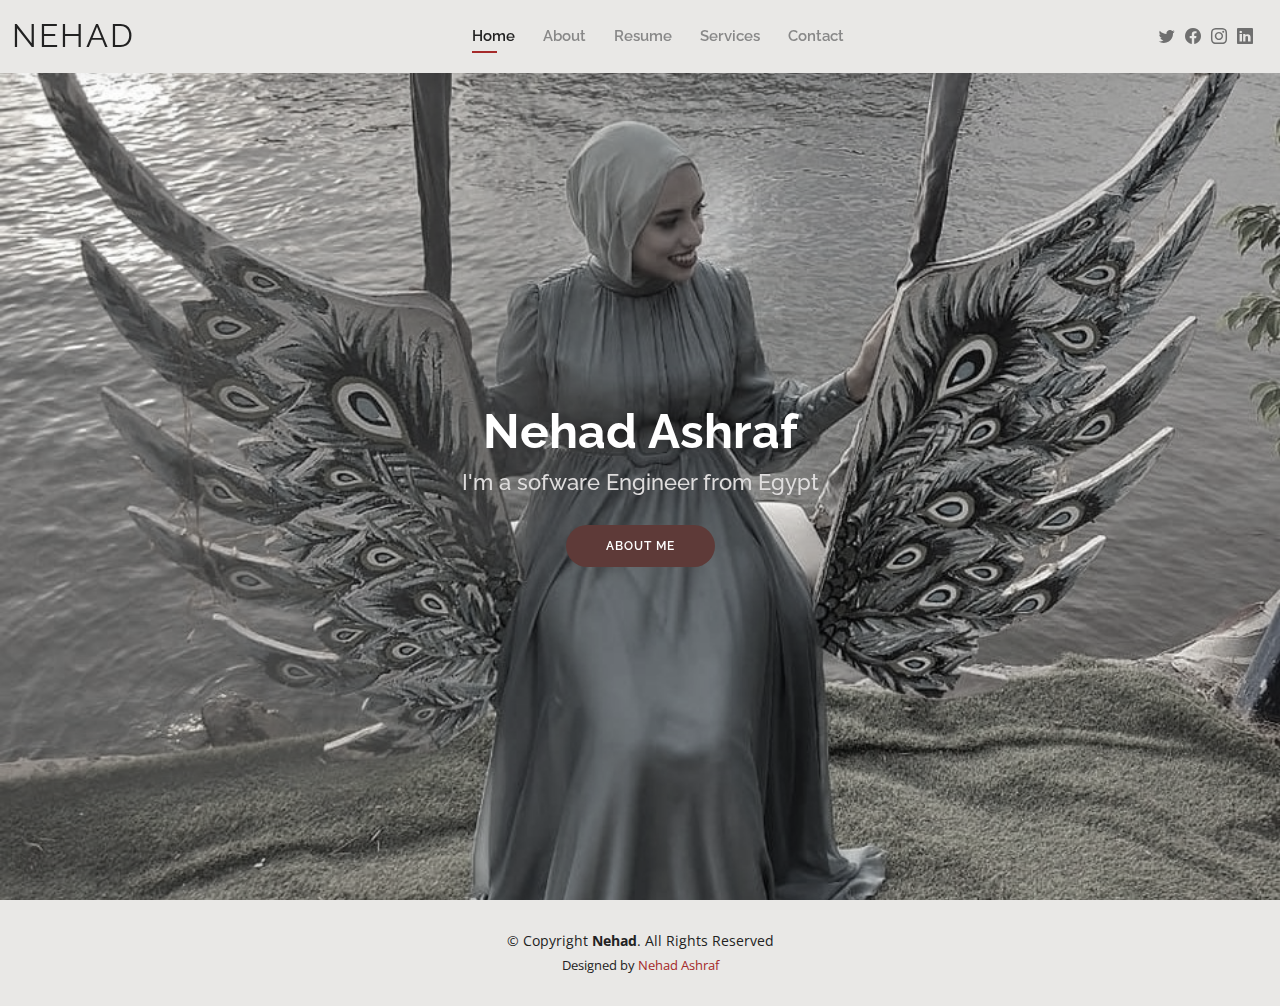
<file: index.html>
<!DOCTYPE html>
<html lang="en">

<head>
  <meta charset="utf-8">
  <meta content="width=device-width, initial-scale=1.0" name="viewport">

  <title>Home - Nehad Ashraf</title>
  <meta content="" name="description">
  <meta content="" name="keywords">

  <!-- Favicons -->
  <link href="assets/img/favicon.png" rel="icon">
  <link href="assets/img/apple-touch-icon.png" rel="apple-touch-icon">

  <!-- Google Fonts -->
  <link href="https://fonts.googleapis.com/css?family=Open+Sans:300,300i,400,400i,600,600i,700,700i|Raleway:300,300i,400,400i,500,500i,600,600i,700,700i|Poppins:300,300i,400,400i,500,500i,600,600i,700,700i" rel="stylesheet">

  <!-- Vendor CSS Files -->
  <link href="assets/vendor/aos/aos.css" rel="stylesheet">
  <link href="assets/vendor/bootstrap/css/bootstrap.min.css" rel="stylesheet">
  <link href="assets/vendor/bootstrap-icons/bootstrap-icons.css" rel="stylesheet">
  <link href="assets/vendor/boxicons/css/boxicons.min.css" rel="stylesheet">
  <link href="assets/vendor/glightbox/css/glightbox.min.css" rel="stylesheet">
  <link href="assets/vendor/swiper/swiper-bundle.min.css" rel="stylesheet">

  <!-- Template Main CSS File -->
  <link href="assets/css/style.css" rel="stylesheet">
</head>

<body>

  <!-- ======= Header ======= -->
  <header id="header" class="fixed-top">
    <div class="container-fluid d-flex justify-content-between align-items-center">

      <h1 class="logo me-auto me-lg-0"><a href="index.html">Nehad</a></h1>
      <!-- Uncomment below if you prefer to use an image logo -->
      <!-- <a href="index.html" class="logo"><img src="assets/img/logo.png" alt="" class="img-fluid"></a>-->

      <nav id="navbar" class="navbar order-last order-lg-0">
        <ul>
          <li><a class="active" href="index.html">Home</a></li>
          <li><a href="about.html">About</a></li>
          <li><a href="resume.html">Resume</a></li>
          <li><a href="services.html">Services</a></li>
          <li><a href="contact.html">Contact</a></li>
        </ul>
        <i class="bi bi-list mobile-nav-toggle"></i>
      </nav><!-- .navbar -->

      <div class="header-social-links">
        <a href="https://twitter.com/home" class="twitter"><i class="bi bi-twitter"></i></a>
        <a href="https://www.facebook.com/" class="facebook"><i class="bi bi-facebook"></i></a>
        <a href="https://www.instagram.com/nehad._.ashraf/?fbclid=IwAR1Isuz1SVZQRzgvuefszT9q8i0npk6fsiti4RZSrVu6byixj1mmXHjRA6o" class="instagram"><i class="bi bi-instagram"></i></a>
        <a href="https://www.linkedin.com/feed/" class="linkedin"><i class="bi bi-linkedin"></i></i></a>
      </div>

    </div>

  </header><!-- End Header -->

  <!-- ======= Hero Section ======= -->
  <section id="hero" class="d-flex align-items-center">
    <div class="container d-flex flex-column align-items-center" data-aos="zoom-in" data-aos-delay="100">
      <h1>Nehad Ashraf</h1>
      <h2>I'm a sofware Engineer from Egypt</h2>
      <a href="about.html" class="btn-about">About Me</a>
    </div>
  </section><!-- End Hero -->

  <!-- ======= Footer ======= -->
  <footer id="footer">
    <div class="container">
      <div class="copyright">
        &copy; Copyright <strong><span>Nehad</span></strong>. All Rights Reserved
      </div>
      <div class="credits">
        Designed by <a href="https://www.linkedin.com/in/nehad-ashraf-a666a51b9/">Nehad Ashraf</a>
      </div>
    </div>
  </footer><!-- End  Footer -->

  <div id="preloader"></div>
  <a href="#" class="back-to-top d-flex align-items-center justify-content-center"><i class="bi bi-arrow-up-short"></i></a>

  <!-- Vendor JS Files -->
  <script src="assets/vendor/purecounter/purecounter_vanilla.js"></script>
  <script src="assets/vendor/aos/aos.js"></script>
  <script src="assets/vendor/bootstrap/js/bootstrap.bundle.min.js"></script>
  <script src="assets/vendor/glightbox/js/glightbox.min.js"></script>
  <script src="assets/vendor/isotope-layout/isotope.pkgd.min.js"></script>
  <script src="assets/vendor/swiper/swiper-bundle.min.js"></script>
  <script src="assets/vendor/waypoints/noframework.waypoints.js"></script>
  <script src="assets/vendor/php-email-form/validate.js"></script>

  <!-- Template Main JS File -->
  <script src="assets/js/main.js"></script>

</body>

</html>
</file>
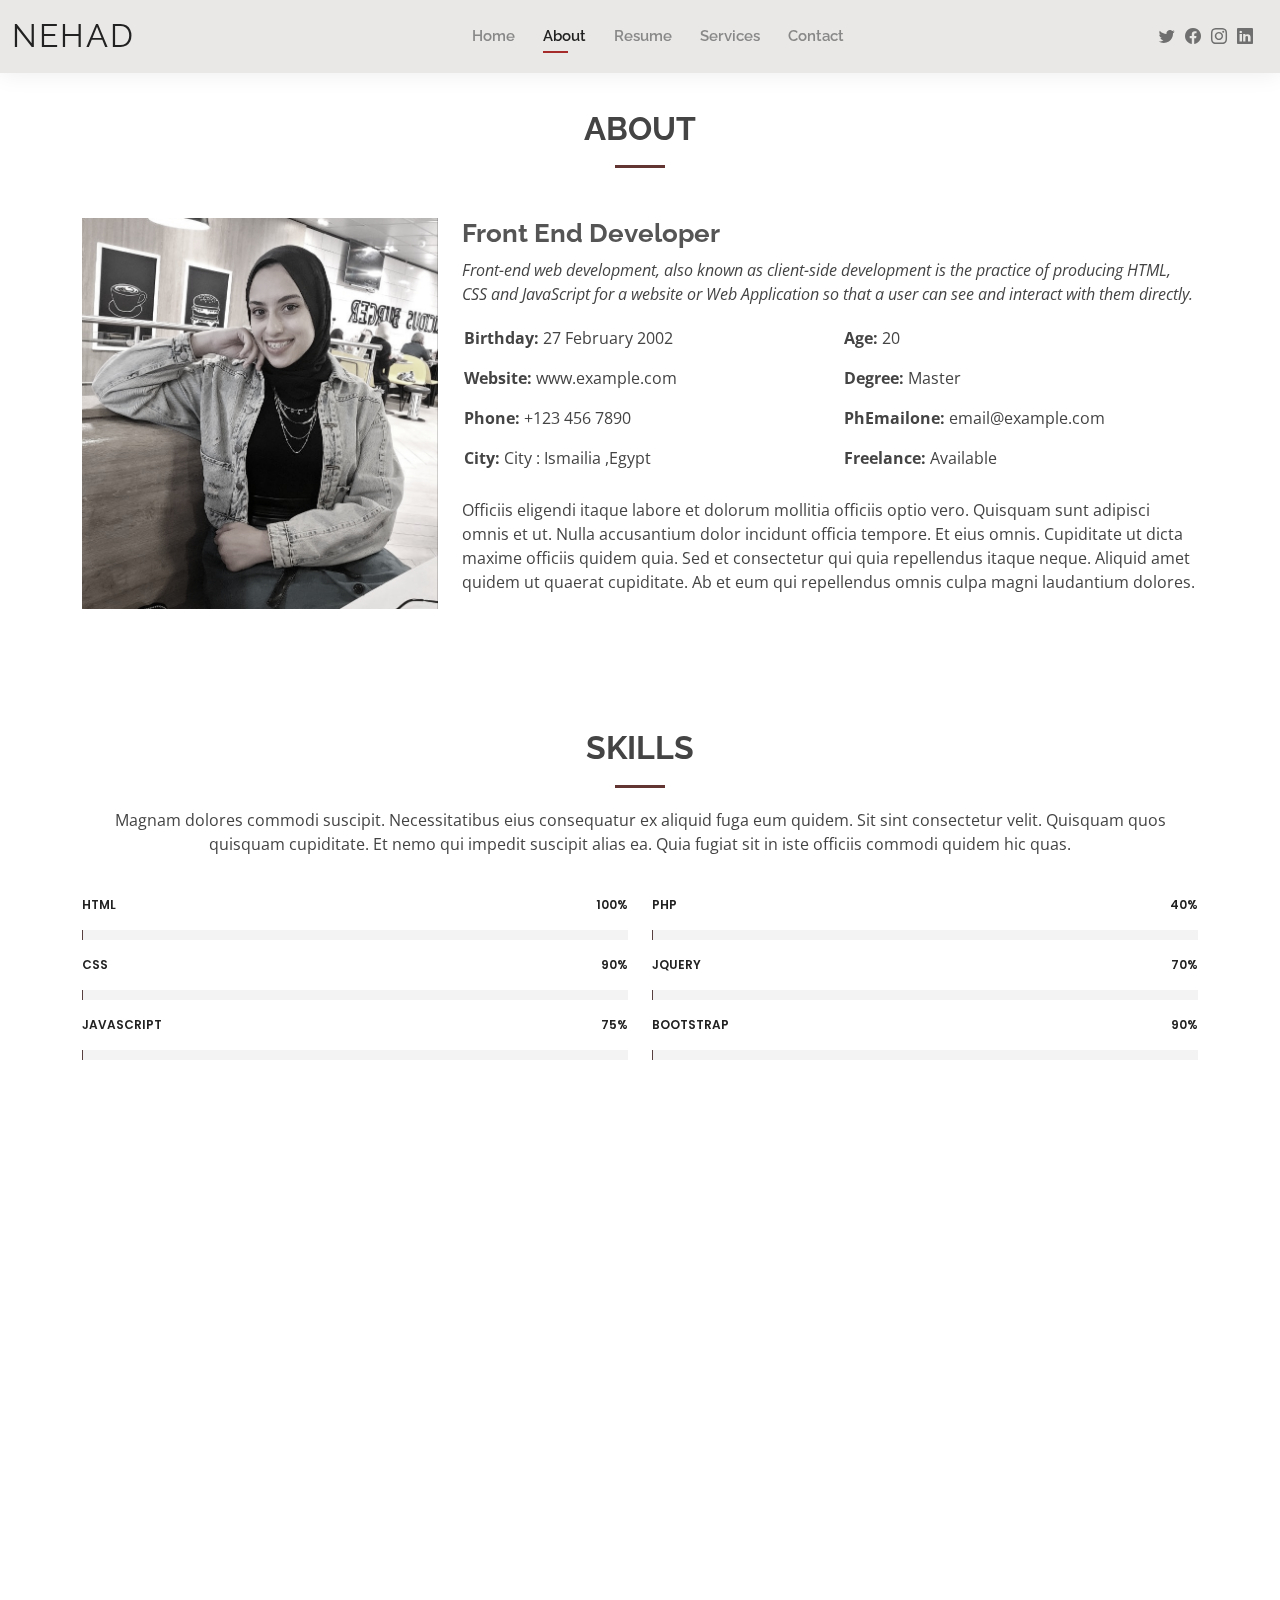
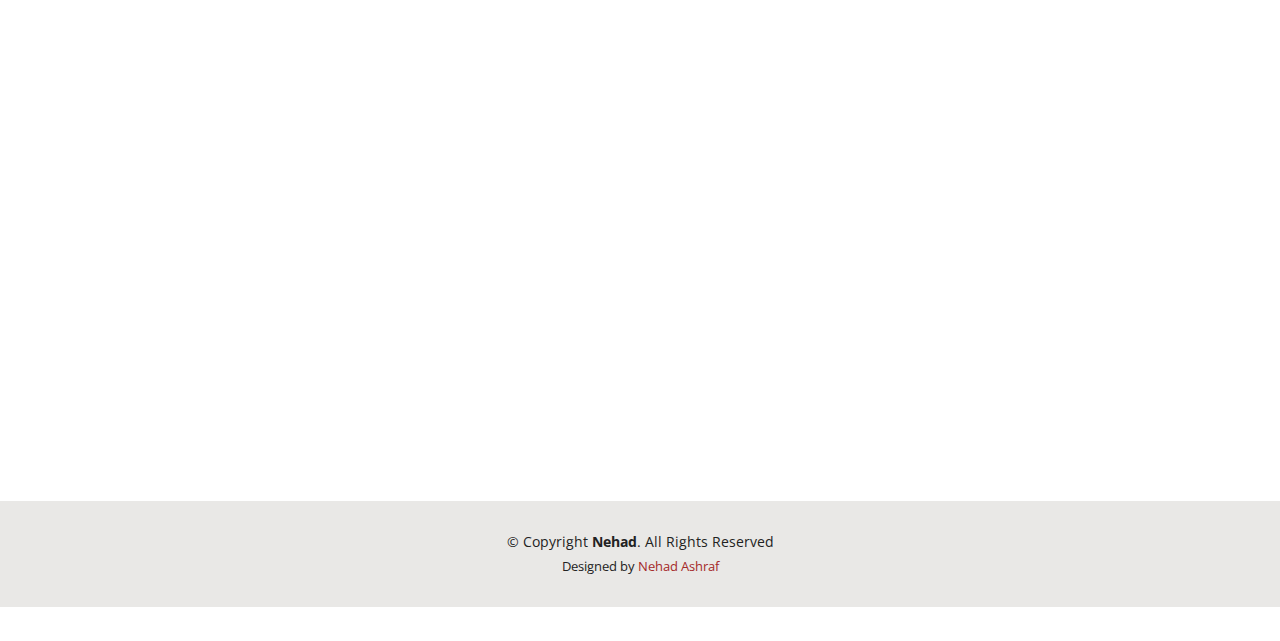
<file: about.html>
<!DOCTYPE html>
<html lang="en">

<head>
  <meta charset="utf-8">
  <meta content="width=device-width, initial-scale=1.0" name="viewport">

  <title>About - Nehad Ashraf</title>
  <meta content="" name="description">
  <meta content="" name="keywords">

  <!-- Favicons -->
  <link href="assets/img/favicon.png" rel="icon">
  <link href="assets/img/apple-touch-icon.png" rel="apple-touch-icon">

  <!-- Google Fonts -->
  <link href="https://fonts.googleapis.com/css?family=Open+Sans:300,300i,400,400i,600,600i,700,700i|Raleway:300,300i,400,400i,500,500i,600,600i,700,700i|Poppins:300,300i,400,400i,500,500i,600,600i,700,700i" rel="stylesheet">

  <!-- Vendor CSS Files -->
  <link href="assets/vendor/aos/aos.css" rel="stylesheet">
  <link href="assets/vendor/bootstrap/css/bootstrap.min.css" rel="stylesheet">
  <link href="assets/vendor/bootstrap-icons/bootstrap-icons.css" rel="stylesheet">
  <link href="assets/vendor/boxicons/css/boxicons.min.css" rel="stylesheet">
  <link href="assets/vendor/glightbox/css/glightbox.min.css" rel="stylesheet">
  <link href="assets/vendor/swiper/swiper-bundle.min.css" rel="stylesheet">

  <!-- Template Main CSS File -->
  <link href="assets/css/style.css" rel="stylesheet">
</head>

<body>

  <!-- ======= Header ======= -->
  <header id="header" class="fixed-top">
    <div class="container-fluid d-flex justify-content-between align-items-center">

      <h1 class="logo me-auto me-lg-0"><a href="index.html">Nehad</a></h1>

      <nav id="navbar" class="navbar order-last order-lg-0">
        <ul>
          <li><a href="index.html">Home</a></li>
          <li><a class="active" href="about.html">About</a></li>
          <li><a href="resume.html">Resume</a></li>
          <li><a href="services.html">Services</a></li>
          <li><a href="contact.html">Contact</a></li>
        </ul>
        <i class="bi bi-list mobile-nav-toggle"></i>
      </nav><!-- .navbar -->

      <div class="header-social-links">
        <a href="#" class="twitter"><i class="bi bi-twitter"></i></a>
        <a href="#" class="facebook"><i class="bi bi-facebook"></i></a>
        <a href="#" class="instagram"><i class="bi bi-instagram"></i></a>
        <a href="#" class="linkedin"><i class="bi bi-linkedin"></i></i></a>
      </div>

    </div>

  </header><!-- End Header -->

  <main id="main">

    <!-- ======= About Section ======= -->
    <section id="about" class="about">
      <div class="container" data-aos="fade-up">

        <div class="section-title">
          <h2>About</h2>
        </div>

        <div class="row">
          <div class="col-lg-4">
            <img src="assets/img/about.jpg" class="img-fluid" alt="">
          </div>
          <div class="col-lg-8 pt-4 pt-lg-0 content">
            <h3>Front End Developer</h3>
            <p class="fst-italic">
              Front-end web development, also known as client-side development is the practice of producing HTML, CSS and JavaScript for a website or Web Application so that a user can see and interact with them directly. 
            </p>
            <div class="row">
              <div class="col-lg-6">
                <ul>
                  <li><i class="bi bi-rounded-right"></i> <strong>Birthday:</strong> 27 February 2002</li>
                  <li><i class="bi bi-rounded-right"></i> <strong>Website:</strong> www.example.com</li>
                  <li><i class="bi bi-rounded-right"></i> <strong>Phone:</strong> +123 456 7890</li>
                  <li><i class="bi bi-rounded-right"></i> <strong>City:</strong> City : Ismailia ,Egypt</li>
                </ul>
              </div>
              <div class="col-lg-6">
                <ul>
                  <li><i class="bi bi-rounded-right"></i> <strong>Age:</strong> 20</li>
                  <li><i class="bi bi-rounded-right"></i> <strong>Degree:</strong> Master</li>
                  <li><i class="bi bi-rounded-right"></i> <strong>PhEmailone:</strong> email@example.com</li>
                  <li><i class="bi bi-rounded-right"></i> <strong>Freelance:</strong> Available</li>
                </ul>
              </div>
            </div>
            <p>
              Officiis eligendi itaque labore et dolorum mollitia officiis optio vero. Quisquam sunt adipisci omnis et ut. Nulla accusantium dolor incidunt officia tempore. Et eius omnis.
              Cupiditate ut dicta maxime officiis quidem quia. Sed et consectetur qui quia repellendus itaque neque. Aliquid amet quidem ut quaerat cupiditate. Ab et eum qui repellendus omnis culpa magni laudantium dolores.
            </p>
          </div>
        </div>

      </div>
    </section><!-- End About Section -->

    <!-- ======= Skills Section ======= -->
    <section id="skills" class="skills">
      <div class="container" data-aos="fade-up">

        <div class="section-title">
          <h2>Skills</h2>
          <p>Magnam dolores commodi suscipit. Necessitatibus eius consequatur ex aliquid fuga eum quidem. Sit sint consectetur velit. Quisquam quos quisquam cupiditate. Et nemo qui impedit suscipit alias ea. Quia fugiat sit in iste officiis commodi quidem hic quas.</p>
        </div>

        <div class="row skills-content">

          <div class="col-lg-6">

            <div class="progress">
              <span class="skill">HTML <i class="val">100%</i></span>
              <div class="progress-bar-wrap">
                <div class="progress-bar" role="progressbar" aria-valuenow="100" aria-valuemin="0" aria-valuemax="100"></div>
              </div>
            </div>

            <div class="progress">
              <span class="skill">CSS <i class="val">90%</i></span>
              <div class="progress-bar-wrap">
                <div class="progress-bar" role="progressbar" aria-valuenow="90" aria-valuemin="0" aria-valuemax="100"></div>
              </div>
            </div>

            <div class="progress">
              <span class="skill">JavaScript <i class="val">75%</i></span>
              <div class="progress-bar-wrap">
                <div class="progress-bar" role="progressbar" aria-valuenow="75" aria-valuemin="0" aria-valuemax="100"></div>
              </div>
            </div>

          </div>

          <div class="col-lg-6">

            <div class="progress">
              <span class="skill">PHP <i class="val">40%</i></span>
              <div class="progress-bar-wrap">
                <div class="progress-bar" role="progressbar" aria-valuenow="80" aria-valuemin="0" aria-valuemax="100"></div>
              </div>
            </div>

            <div class="progress">
              <span class="skill">Jquery<i class="val">70%</i></span>
              <div class="progress-bar-wrap">
                <div class="progress-bar" role="progressbar" aria-valuenow="90" aria-valuemin="0" aria-valuemax="100"></div>
              </div>
            </div>

            <div class="progress">
              <span class="skill">Bootstrap<i class="val">90%</i></span>
              <div class="progress-bar-wrap">
                <div class="progress-bar" role="progressbar" aria-valuenow="55" aria-valuemin="0" aria-valuemax="100"></div>
              </div>
            </div>

          </div>

        </div>

      </div>
    </section><!-- End Skills Section -->

    <!-- ======= Facts Section ======= -->
    <section id="facts" class="facts">
      <div class="container" data-aos="fade-up">

        <div class="section-title">
          <h2>Facts</h2>
          <p>Magnam dolores commodi suscipit. Necessitatibus eius consequatur ex aliquid fuga eum quidem. Sit sint consectetur velit. Quisquam quos quisquam cupiditate. Et nemo qui impedit suscipit alias ea. Quia fugiat sit in iste officiis commodi quidem hic quas.</p>
        </div>

        <div class="row counters">

          <div class="col-lg-3 col-6 text-center">
            <span data-purecounter-start="0" data-purecounter-end="232" data-purecounter-duration="1" class="purecounter"></span>
            <p>Clients</p>
          </div>

          <div class="col-lg-3 col-6 text-center">
            <span data-purecounter-start="0" data-purecounter-end="521" data-purecounter-duration="1" class="purecounter"></span>
            <p>Projects</p>
          </div>

          <div class="col-lg-3 col-6 text-center">
            <span data-purecounter-start="0" data-purecounter-end="1463" data-purecounter-duration="1" class="purecounter"></span>
            <p>Hours Of Support</p>
          </div>

          <div class="col-lg-3 col-6 text-center">
            <span data-purecounter-start="0" data-purecounter-end="15" data-purecounter-duration="1" class="purecounter"></span>
            <p>Hard Workers</p>
          </div>

        </div>

      </div>
    </section><!-- End Facts Section -->

    <!-- ======= Testimonials Section ======= -->
    <section id="testimonials" class="testimonials">
      <div class="container" data-aos="fade-up">

        <div class="section-title">
          <h2>Testimonials</h2>
          <p>Magnam dolores commodi suscipit. Necessitatibus eius consequatur ex aliquid fuga eum quidem. Sit sint consectetur velit. Quisquam quos quisquam cupiditate. Et nemo qui impedit suscipit alias ea. Quia fugiat sit in iste officiis commodi quidem hic quas.</p>
        </div>

        <div class="testimonials-slider swiper" data-aos="fade-up" data-aos-delay="100">
          <div class="swiper-wrapper">

            <div class="swiper-slide">
              <div class="testimonial-item">
                <img src="assets/img/testimonials/testimonials-1.jpg" class="testimonial-img" alt="">
                <h3>Saul Goodman</h3>
                <h4>Ceo &amp; Founder</h4>
                <p>
                  <i class="bx bxs-quote-alt-left quote-icon-left"></i>
                  Proin iaculis purus consequat sem cure digni ssim donec porttitora entum suscipit rhoncus. Accusantium quam, ultricies eget id, aliquam eget nibh et. Maecen aliquam, risus at semper.
                  <i class="bx bxs-quote-alt-right quote-icon-right"></i>
                </p>
              </div>
            </div><!-- End testimonial item -->

            <div class="swiper-slide">
              <div class="testimonial-item">
                <img src="assets/img/testimonials/testimonials-2.jpg" class="testimonial-img" alt="">
                <h3>Sara Wilsson</h3>
                <h4>Designer</h4>
                <p>
                  <i class="bx bxs-quote-alt-left quote-icon-left"></i>
                  Export tempor illum tamen malis malis eram quae irure esse labore quem cillum quid cillum eram malis quorum velit fore eram velit sunt aliqua noster fugiat irure amet legam anim culpa.
                  <i class="bx bxs-quote-alt-right quote-icon-right"></i>
                </p>
              </div>
            </div><!-- End testimonial item -->

            <div class="swiper-slide">
              <div class="testimonial-item">
                <img src="assets/img/testimonials/testimonials-3.jpg" class="testimonial-img" alt="">
                <h3>Jena Karlis</h3>
                <h4>Store Owner</h4>
                <p>
                  <i class="bx bxs-quote-alt-left quote-icon-left"></i>
                  Enim nisi quem export duis labore cillum quae magna enim sint quorum nulla quem veniam duis minim tempor labore quem eram duis noster aute amet eram fore quis sint minim.
                  <i class="bx bxs-quote-alt-right quote-icon-right"></i>
                </p>
              </div>
            </div><!-- End testimonial item -->

            <div class="swiper-slide">
              <div class="testimonial-item">
                <img src="assets/img/testimonials/testimonials-4.jpg" class="testimonial-img" alt="">
                <h3>Matt Brandon</h3>
                <h4>Freelancer</h4>
                <p>
                  <i class="bx bxs-quote-alt-left quote-icon-left"></i>
                  Fugiat enim eram quae cillum dolore dolor amet nulla culpa multos export minim fugiat minim velit minim dolor enim duis veniam ipsum anim magna sunt elit fore quem dolore labore illum veniam.
                  <i class="bx bxs-quote-alt-right quote-icon-right"></i>
                </p>
              </div>
            </div><!-- End testimonial item -->

            <div class="swiper-slide">
              <div class="testimonial-item">
                <img src="assets/img/testimonials/testimonials-5.jpg" class="testimonial-img" alt="">
                <h3>John Larson</h3>
                <h4>Entrepreneur</h4>
                <p>
                  <i class="bx bxs-quote-alt-left quote-icon-left"></i>
                  Quis quorum aliqua sint quem legam fore sunt eram irure aliqua veniam tempor noster veniam enim culpa labore duis sunt culpa nulla illum cillum fugiat legam esse veniam culpa fore nisi cillum quid.
                  <i class="bx bxs-quote-alt-right quote-icon-right"></i>
                </p>
              </div>
            </div><!-- End testimonial item -->

          </div>
          <div class="swiper-pagination"></div>
        </div>

      </div>
    </section><!-- End Testimonials Section -->

  </main><!-- End #main -->

  <!-- ======= Footer ======= -->
  <footer id="footer">
    <div class="container">
      <div class="copyright">
        &copy; Copyright <strong><span>Nehad</span></strong>. All Rights Reserved
      </div>
      <div class="credits">
        Designed by <a href="https://www.linkedin.com/in/nehad-ashraf-a666a51b9/">Nehad Ashraf</a>
      </div>
    </div>
  </footer><!-- End  Footer -->

  <div id="preloader"></div>
  <a href="#" class="back-to-top d-flex align-items-center justify-content-center"><i class="bi bi-arrow-up-short"></i></a>

  <!-- Vendor JS Files -->
  <script src="assets/vendor/purecounter/purecounter_vanilla.js"></script>
  <script src="assets/vendor/aos/aos.js"></script>
  <script src="assets/vendor/bootstrap/js/bootstrap.bundle.min.js"></script>
  <script src="assets/vendor/glightbox/js/glightbox.min.js"></script>
  <script src="assets/vendor/isotope-layout/isotope.pkgd.min.js"></script>
  <script src="assets/vendor/swiper/swiper-bundle.min.js"></script>
  <script src="assets/vendor/waypoints/noframework.waypoints.js"></script>
  <script src="assets/vendor/php-email-form/validate.js"></script>

  <!-- Template Main JS File -->
  <script src="assets/js/main.js"></script>

</body>

</html>
</file>
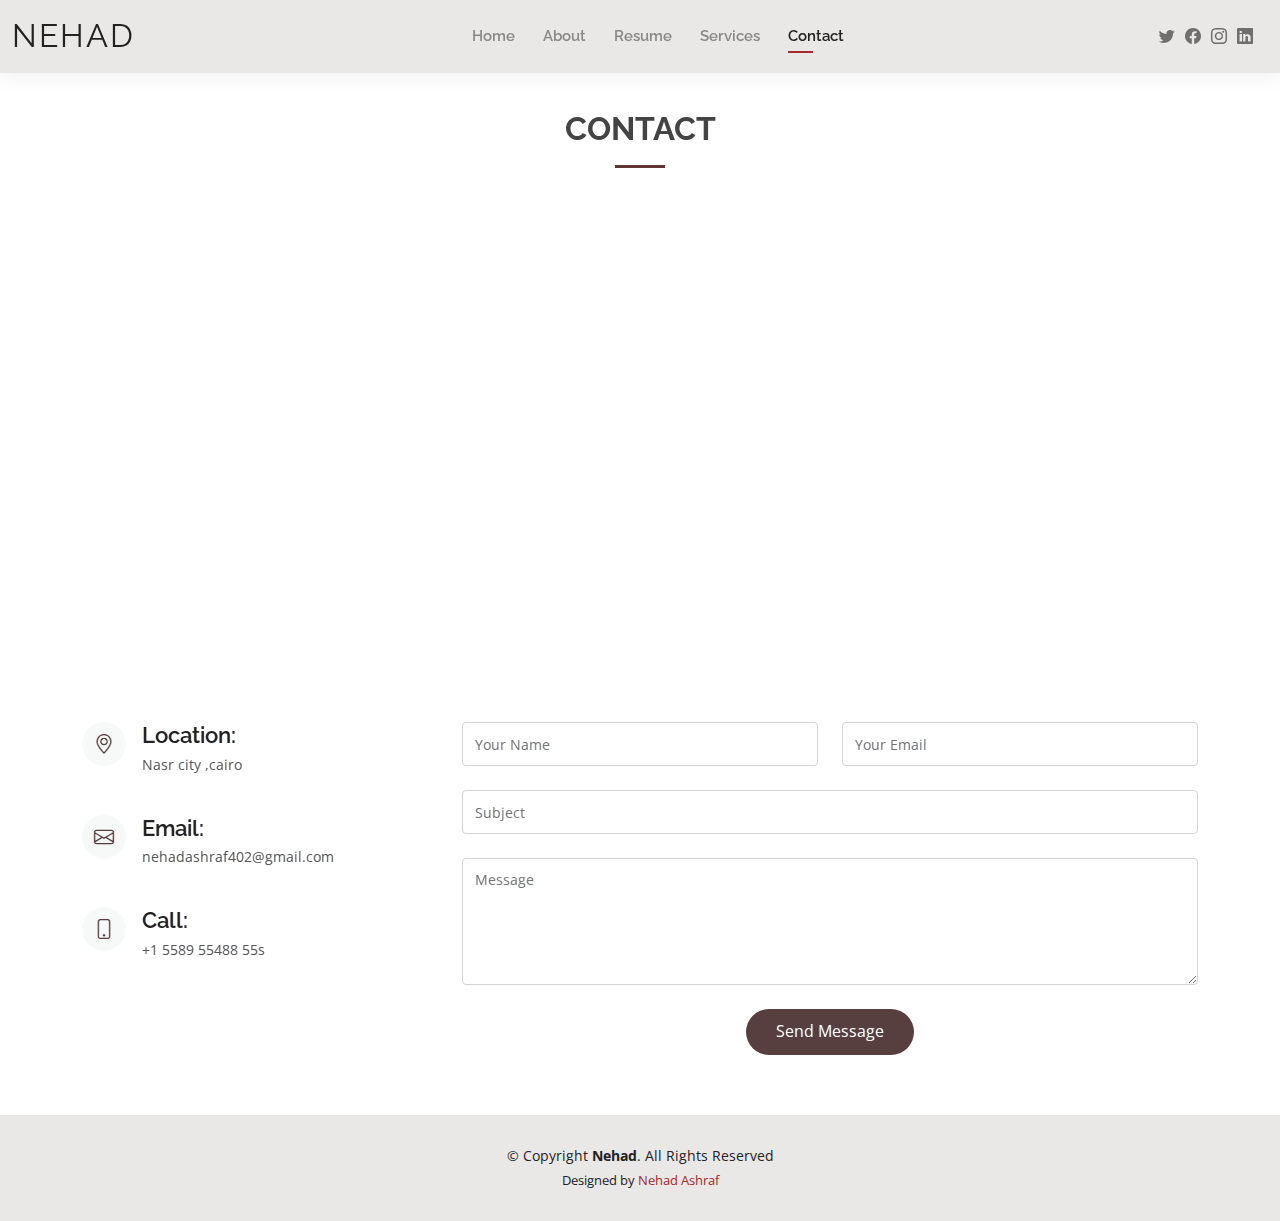
<file: contact.html>
<!DOCTYPE html>
<html lang="en">

<head>
  <meta charset="utf-8">
  <meta content="width=device-width, initial-scale=1.0" name="viewport">

  <title>Contact - Nehad Ashraf</title>
  <meta content="" name="description">
  <meta content="" name="keywords">

  <!-- Favicons -->
  <link href="assets/img/favicon.png" rel="icon">
  <link href="assets/img/apple-touch-icon.png" rel="apple-touch-icon">

  <!-- Google Fonts -->
  <link href="https://fonts.googleapis.com/css?family=Open+Sans:300,300i,400,400i,600,600i,700,700i|Raleway:300,300i,400,400i,500,500i,600,600i,700,700i|Poppins:300,300i,400,400i,500,500i,600,600i,700,700i" rel="stylesheet">

  <!-- Vendor CSS Files -->
  <link href="assets/vendor/aos/aos.css" rel="stylesheet">
  <link href="assets/vendor/bootstrap/css/bootstrap.min.css" rel="stylesheet">
  <link href="assets/vendor/bootstrap-icons/bootstrap-icons.css" rel="stylesheet">
  <link href="assets/vendor/boxicons/css/boxicons.min.css" rel="stylesheet">
  <link href="assets/vendor/glightbox/css/glightbox.min.css" rel="stylesheet">
  <link href="assets/vendor/swiper/swiper-bundle.min.css" rel="stylesheet">

  <!-- Template Main CSS File -->
  <link href="assets/css/style.css" rel="stylesheet">
</head>

<body>

  <!-- ======= Header ======= -->
  <header id="header" class="fixed-top">
    <div class="container-fluid d-flex justify-content-between align-items-center">

      <h1 class="logo me-auto me-lg-0"><a href="index.html">nehad</a></h1>
      <nav id="navbar" class="navbar order-last order-lg-0">
        <ul>
          <li><a href="index.html">Home</a></li>
          <li><a href="about.html">About</a></li>
          <li><a href="resume.html">Resume</a></li>
          <li><a href="services.html">Services</a></li>
          <li><a class="active" href="contact.html">Contact</a></li>
        </ul>
        <i class="bi bi-list mobile-nav-toggle"></i>
      </nav><!-- .navbar -->

      <div class="header-social-links">
        <a href="#" class="twitter"><i class="bi bi-twitter"></i></a>
        <a href="#" class="facebook"><i class="bi bi-facebook"></i></a>
        <a href="#" class="instagram"><i class="bi bi-instagram"></i></a>
        <a href="#" class="linkedin"><i class="bi bi-linkedin"></i></i></a>
      </div>

    </div>

  </header><!-- End Header -->

  <main id="main">

    <!-- ======= Contact Section ======= -->
    <section id="contact" class="contact">
      <div class="container" data-aos="fade-up">

        <div class="section-title">
          <h2>Contact</h2>
        </div>

        <div>
          <iframe src="https://www.google.com/maps/embed?pb=!1m18!1m12!1m3!1d110532.89549095032!2d31.303293877843434!3d30.032468600614962!2m3!1f0!2f0!3f0!3m2!1i1024!2i768!4f13.1!3m3!1m2!1s0x14583c1380cba7ef%3A0xd541260e9e06978d!2sNasr%20City%2C%20Cairo%20Governorate!5e0!3m2!1sen!2seg!4v1668894094096!5m2!1sen!2seg" width="100%" height="450" style="border:0;" allowfullscreen="" loading="lazy" referrerpolicy="no-referrer-when-downgrade"></iframe>
        <div class="row mt-5">

          <div class="col-lg-4">
            <div class="info">
              <div class="address">
                <i class="bi bi-geo-alt"></i>
                <h4>Location:</h4>
                <p>Nasr city ,cairo</p>
              </div>

              <div class="email">
                <i class="bi bi-envelope"></i>
                <h4>Email:</h4>
                <p>nehadashraf402@gmail.com</p>
              </div>

              <div class="phone">
                <i class="bi bi-phone"></i>
                <h4>Call:</h4>
                <p>+1 5589 55488 55s</p>
              </div>

            </div>

          </div>

          <div class="col-lg-8 mt-5 mt-lg-0">

            <form action="forms/contact.php" method="post" role="form" class="php-email-form">
              <div class="row">
                <div class="col-md-6 form-group">
                  <input type="text" name="name" class="form-control" id="name" placeholder="Your Name" required>
                </div>
                <div class="col-md-6 form-group mt-3 mt-md-0">
                  <input type="email" class="form-control" name="email" id="email" placeholder="Your Email" required>
                </div>
              </div>
              <div class="form-group mt-3">
                <input type="text" class="form-control" name="subject" id="subject" placeholder="Subject" required>
              </div>
              <div class="form-group mt-3">
                <textarea class="form-control" name="message" rows="5" placeholder="Message" required></textarea>
              </div>
              <div class="my-3">
                <div class="loading">Loading</div>
                <div class="error-message"></div>
                <div class="sent-message">Your message has been sent. Thank you!</div>
              </div>
              <div class="text-center"><button type="submit">Send Message</button></div>
            </form>

          </div>

        </div>

      </div>
    </section><!-- End Contact Section -->

  </main><!-- End #main -->

  <!-- ======= Footer ======= -->
  <footer id="footer">
    <div class="container">
      <div class="copyright">
        &copy; Copyright <strong><span>Nehad</span></strong>. All Rights Reserved
      </div>
      <div class="credits">
        Designed by <a href="https://www.linkedin.com/in/nehad-ashraf-a666a51b9/">Nehad Ashraf</a>
      </div>
    </div>
  </footer><!-- End  Footer -->

  <div id="preloader"></div>
  <a href="#" class="back-to-top d-flex align-items-center justify-content-center"><i class="bi bi-arrow-up-short"></i></a>

  <!-- Vendor JS Files -->
  <script src="assets/vendor/purecounter/purecounter_vanilla.js"></script>
  <script src="assets/vendor/aos/aos.js"></script>
  <script src="assets/vendor/bootstrap/js/bootstrap.bundle.min.js"></script>
  <script src="assets/vendor/glightbox/js/glightbox.min.js"></script>
  <script src="assets/vendor/isotope-layout/isotope.pkgd.min.js"></script>
  <script src="assets/vendor/swiper/swiper-bundle.min.js"></script>
  <script src="assets/vendor/waypoints/noframework.waypoints.js"></script>
  <script src="assets/vendor/php-email-form/validate.js"></script>

  <script src="assets/js/main.js"></script>

</body>

</html>
</file>
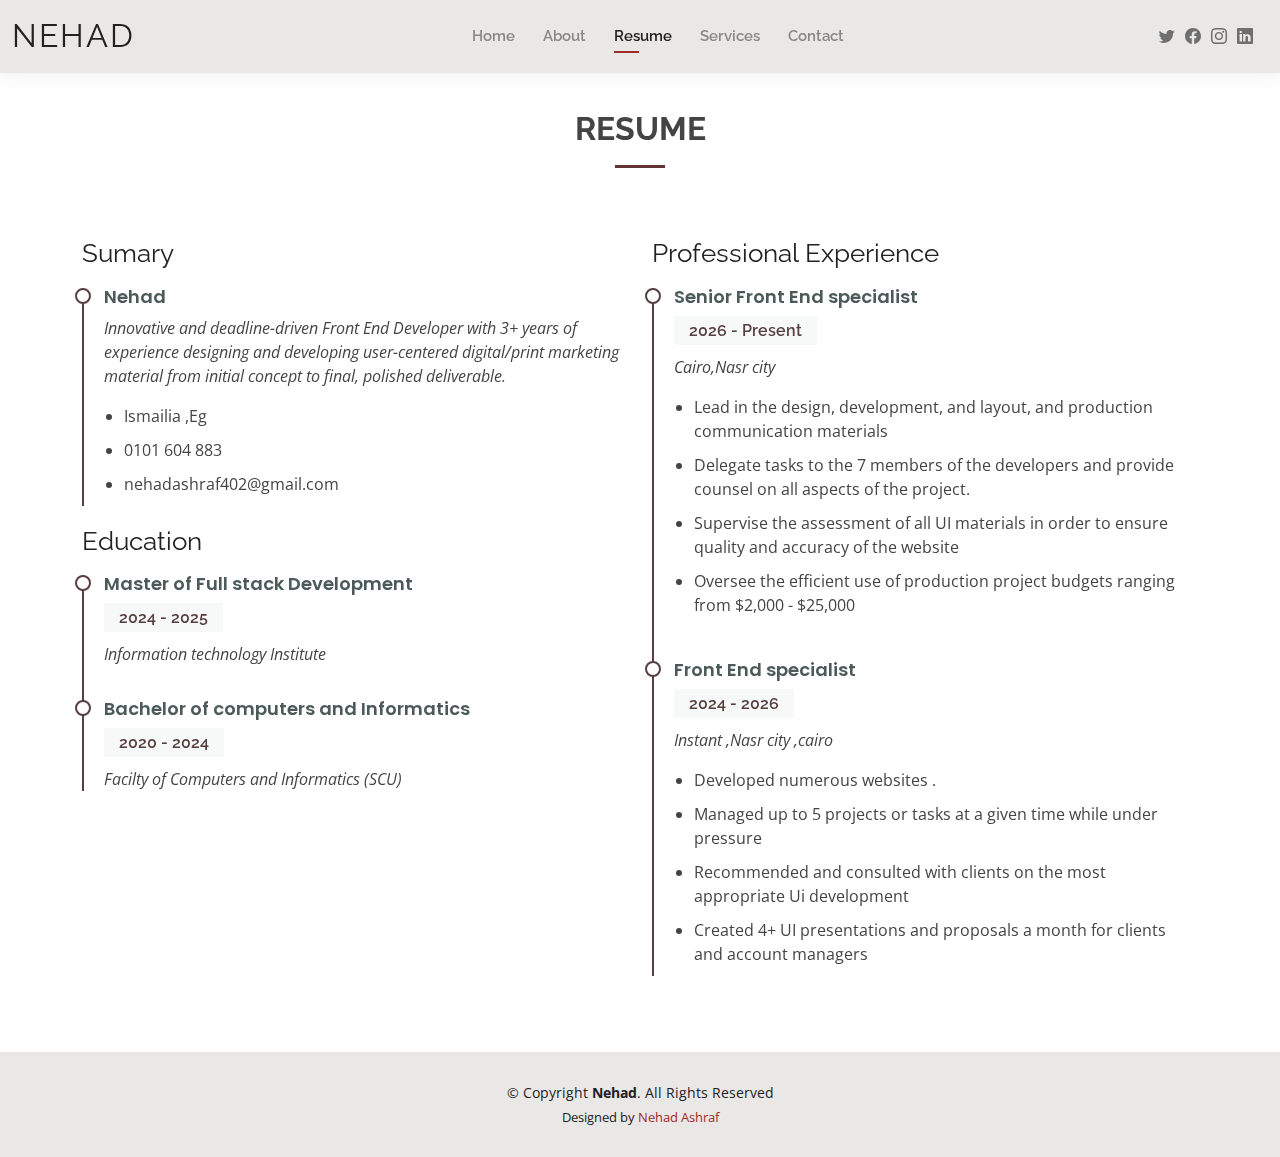
<file: resume.html>
<!DOCTYPE html>
<html lang="en">

<head>
  <meta charset="utf-8">
  <meta content="width=device-width, initial-scale=1.0" name="viewport">

  <title>Resume - Nehad Ashraf</title>
  <meta content="" name="description">
  <meta content="" name="keywords">

  <!-- Favicons -->
  <link href="assets/img/favicon.png" rel="icon">
  <link href="assets/img/apple-touch-icon.png" rel="apple-touch-icon">

  <!-- Google Fonts -->
  <link href="https://fonts.googleapis.com/css?family=Open+Sans:300,300i,400,400i,600,600i,700,700i|Raleway:300,300i,400,400i,500,500i,600,600i,700,700i|Poppins:300,300i,400,400i,500,500i,600,600i,700,700i" rel="stylesheet">

  <!-- Vendor CSS Files -->
  <link href="assets/vendor/aos/aos.css" rel="stylesheet">
  <link href="assets/vendor/bootstrap/css/bootstrap.min.css" rel="stylesheet">
  <link href="assets/vendor/bootstrap-icons/bootstrap-icons.css" rel="stylesheet">
  <link href="assets/vendor/boxicons/css/boxicons.min.css" rel="stylesheet">
  <link href="assets/vendor/glightbox/css/glightbox.min.css" rel="stylesheet">
  <link href="assets/vendor/swiper/swiper-bundle.min.css" rel="stylesheet">
  <link href="assets/css/style.css" rel="stylesheet">
</head>

<body>

  <!-- ======= Header ======= -->
  <header id="header" class="fixed-top">
    <div class="container-fluid d-flex justify-content-between align-items-center">

      <h1 class="logo me-auto me-lg-0"><a href="index.html">Nehad</a></h1>
      <nav id="navbar" class="navbar order-last order-lg-0">
        <ul>
          <li><a href="index.html">Home</a></li>
          <li><a href="about.html">About</a></li>
          <li><a class="active" href="resume.html">Resume</a></li>
          <li><a href="services.html">Services</a></li>
          <li><a href="contact.html">Contact</a></li>
        </ul>
        <i class="bi bi-list mobile-nav-toggle"></i>
      </nav><!-- .navbar -->

      <div class="header-social-links">
        <a href="#" class="twitter"><i class="bi bi-twitter"></i></a>
        <a href="#" class="facebook"><i class="bi bi-facebook"></i></a>
        <a href="#" class="instagram"><i class="bi bi-instagram"></i></a>
        <a href="#" class="linkedin"><i class="bi bi-linkedin"></i></i></a>
      </div>

    </div>

  </header><!-- End Header -->

  <main id="main">

    <!-- ======= Resume Section ======= -->
    <section id="resume" class="resume">
      <div class="container" data-aos="fade-up">

        <div class="section-title">
          <h2>Resume</h2>
        </div>

        <div class="row">
          <div class="col-lg-6">
            <h3 class="resume-title">Sumary</h3>
            <div class="resume-item pb-0">
              <h4>Nehad</h4>
              <p><em>Innovative and deadline-driven Front End Developer with 3+ years of experience designing and developing user-centered digital/print marketing material from initial concept to final, polished deliverable.</em></p>
              <p>
              <ul>
                <li>Ismailia ,Eg</li>
                <li>0101 604 883</li>
                <li>nehadashraf402@gmail.com</li>
              </ul>
              </p>
            </div>

            <h3 class="resume-title">Education</h3>
            <div class="resume-item">
              <h4>Master of Full stack Development</h4>
              <h5>2024 - 2025</h5>
              <p><em>Information technology Institute</em></p>
            </div>
            <div class="resume-item">
              <h4>Bachelor of computers and Informatics</h4>
              <h5>2020 - 2024</h5>
              <p><em>Facilty of Computers and Informatics (SCU)</em></p>
            </div>
          </div>
          <div class="col-lg-6">
            <h3 class="resume-title">Professional Experience</h3>
            <div class="resume-item">
              <h4>Senior Front End specialist</h4>
              <h5>2026 - Present</h5>
              <p><em>Cairo,Nasr city </em></p>
              <p>
              <ul>
                <li>Lead in the design, development, and layout, and production communication materials</li>
                <li>Delegate tasks to the 7 members of the developers and provide counsel on all aspects of the project.</li>
                <li>Supervise the assessment of all UI materials in order to ensure quality and accuracy of the website</li>
                <li>Oversee the efficient use of production project budgets ranging from $2,000 - $25,000</li>
              </ul>
              </p>
            </div>
            <div class="resume-item">
              <h4>Front End specialist</h4>
              <h5>2024 - 2026</h5>
              <p><em>Instant ,Nasr city ,cairo</em></p>
              <p>
              <ul>
                <li>Developed numerous websites .</li>
                <li>Managed up to 5 projects or tasks at a given time while under pressure</li>
                <li>Recommended and consulted with clients on the most appropriate Ui development</li>
                <li>Created 4+ UI presentations and proposals a month for clients and account managers</li>
              </ul>
              </p>
            </div>
          </div>
        </div>

      </div>
    </section><!-- End Resume Section -->

  </main><!-- End #main -->

  <!-- ======= Footer ======= -->
  <footer id="footer">
    <div class="container">
      <div class="copyright">
        &copy; Copyright <strong><span>Nehad</span></strong>. All Rights Reserved
      </div>
      <div class="credits">
        Designed by <a href="https://www.linkedin.com/in/nehad-ashraf-a666a51b9/">Nehad Ashraf</a>
      </div>
    </div>
  </footer><!-- End  Footer -->

  <div id="preloader"></div>
  <a href="#" class="back-to-top d-flex align-items-center justify-content-center"><i class="bi bi-arrow-up-short"></i></a>

  <!-- Vendor JS Files -->
  <script src="assets/vendor/purecounter/purecounter_vanilla.js"></script>
  <script src="assets/vendor/aos/aos.js"></script>
  <script src="assets/vendor/bootstrap/js/bootstrap.bundle.min.js"></script>
  <script src="assets/vendor/glightbox/js/glightbox.min.js"></script>
  <script src="assets/vendor/isotope-layout/isotope.pkgd.min.js"></script>
  <script src="assets/vendor/swiper/swiper-bundle.min.js"></script>
  <script src="assets/vendor/waypoints/noframework.waypoints.js"></script>
  <script src="assets/vendor/php-email-form/validate.js"></script>

  <!-- Template Main JS File -->
  <script src="assets/js/main.js"></script>

</body>

</html>
</file>
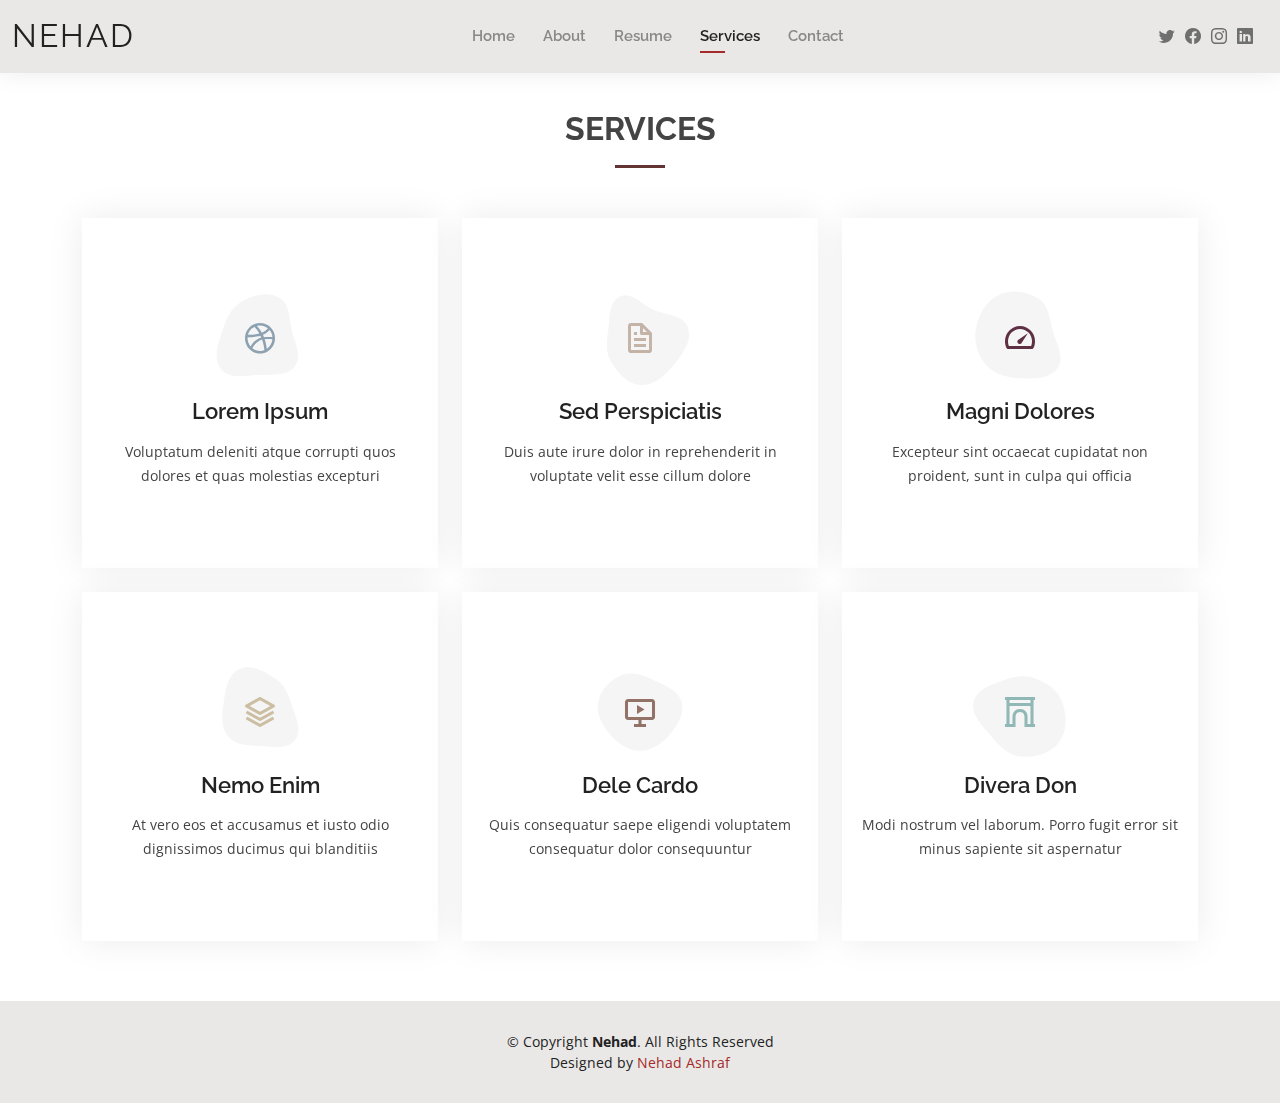
<file: services.html>
<!DOCTYPE html>
<html lang="en">

<head>
  <meta charset="utf-8">
  <meta content="width=device-width, initial-scale=1.0" name="viewport">

  <title>Services - Nehad Ashraf</title>
  <meta content="" name="description">
  <meta content="" name="keywords">

  <!-- Favicons -->
  <link href="assets/img/favicon.png" rel="icon">
  <link href="assets/img/apple-touch-icon.png" rel="apple-touch-icon">

  <!-- Google Fonts -->
  <link href="https://fonts.googleapis.com/css?family=Open+Sans:300,300i,400,400i,600,600i,700,700i|Raleway:300,300i,400,400i,500,500i,600,600i,700,700i|Poppins:300,300i,400,400i,500,500i,600,600i,700,700i" rel="stylesheet">

  <!-- Vendor CSS Files -->
  <link href="assets/vendor/aos/aos.css" rel="stylesheet">
  <link href="assets/vendor/bootstrap/css/bootstrap.min.css" rel="stylesheet">
  <link href="assets/vendor/bootstrap-icons/bootstrap-icons.css" rel="stylesheet">
  <link href="assets/vendor/boxicons/css/boxicons.min.css" rel="stylesheet">
  <link href="assets/vendor/glightbox/css/glightbox.min.css" rel="stylesheet">
  <link href="assets/vendor/swiper/swiper-bundle.min.css" rel="stylesheet">

  <link href="assets/css/style.css" rel="stylesheet">
</head>

<body>

  <!-- ======= Header ======= -->
  <header id="header" class="fixed-top">
    <div class="container-fluid d-flex justify-content-between align-items-center">

      <h1 class="logo me-auto me-lg-0"><a href="index.html">Nehad</a></h1>

      <nav id="navbar" class="navbar order-last order-lg-0">
        <ul>
          <li><a href="index.html">Home</a></li>
          <li><a href="about.html">About</a></li>
          <li><a href="resume.html">Resume</a></li>
          <li><a class="active" href="services.html">Services</a></li>
          <li><a href="contact.html">Contact</a></li>
        </ul>
        <i class="bi bi-list mobile-nav-toggle"></i>
      </nav><!-- .navbar -->

      <div class="header-social-links">
        <a href="#" class="twitter"><i class="bi bi-twitter"></i></a>
        <a href="#" class="facebook"><i class="bi bi-facebook"></i></a>
        <a href="#" class="instagram"><i class="bi bi-instagram"></i></a>
        <a href="#" class="linkedin"><i class="bi bi-linkedin"></i></i></a>
      </div>

    </div>

  </header><!-- End Header -->

  <main id="main">

    <!-- ======= Services Section ======= -->
    <section id="services" class="services">
      <div class="container" data-aos="fade-up">

        <div class="section-title">
          <h2>Services</h2>
        </div>

        <div class="row">
          <div class="col-lg-4 col-md-6 d-flex align-items-stretch" data-aos="zoom-in" data-aos-delay="100">
            <div class="icon-box iconbox-blue">
              <div class="icon">
                <svg width="100" height="100" viewBox="0 0 600 600" xmlns="http://www.w3.org/2000/svg">
                  <path stroke="none" stroke-width="0" fill="#f5f5f5" d="M300,521.0016835830174C376.1290562159157,517.8887921683347,466.0731472004068,529.7835943286574,510.70327084640275,468.03025145048787C554.3714126377745,407.6079735673963,508.03601936045806,328.9844924480964,491.2728898941984,256.3432110539036C474.5976632858925,184.082847569629,479.9380746630129,96.60480741107993,416.23090153303,58.64404602377083C348.86323505073057,18.502131276798302,261.93793281208167,40.57373210992963,193.5410806939664,78.93577620505333C130.42746243093433,114.334589627462,98.30271207620316,179.96522072025542,76.75703585869454,249.04625023123273C51.97151888228291,328.5150500222984,13.704378332031375,421.85034740162234,66.52175969318436,486.19268352777647C119.04800174914682,550.1803526380478,217.28368757567262,524.383925680826,300,521.0016835830174"></path>
                </svg>
                <i class="bx bxl-dribbble"></i>
              </div>
              <h4><a href="">Lorem Ipsum</a></h4>
              <p>Voluptatum deleniti atque corrupti quos dolores et quas molestias excepturi</p>
            </div>
          </div>

          <div class="col-lg-4 col-md-6 d-flex align-items-stretch mt-4 mt-md-0" data-aos="zoom-in" data-aos-delay="200">
            <div class="icon-box iconbox-orange ">
              <div class="icon">
                <svg width="100" height="100" viewBox="0 0 600 600" xmlns="http://www.w3.org/2000/svg">
                  <path stroke="none" stroke-width="0" fill="#f5f5f5" d="M300,582.0697525312426C382.5290701553225,586.8405444964366,449.9789794690241,525.3245884688669,502.5850820975895,461.55621195738473C556.606425686781,396.0723002908107,615.8543463187945,314.28637112970534,586.6730223649479,234.56875336149918C558.9533121215079,158.8439757836574,454.9685369536778,164.00468322053177,381.49747125262974,130.76875717737553C312.15926192815925,99.40240125094834,248.97055460311594,18.661163978235184,179.8680185752513,50.54337015887873C110.5421016452524,82.52863877960104,119.82277516462835,180.83849132639028,109.12597500060166,256.43424936330496C100.08760227029461,320.3096726198365,92.17705696193138,384.0621239912766,124.79988738764834,439.7174275375508C164.83382741302287,508.01625554203684,220.96474134820875,577.5009287672846,300,582.0697525312426"></path>
                </svg>
                <i class="bx bx-file"></i>
              </div>
              <h4><a href="">Sed Perspiciatis</a></h4>
              <p>Duis aute irure dolor in reprehenderit in voluptate velit esse cillum dolore</p>
            </div>
          </div>

          <div class="col-lg-4 col-md-6 d-flex align-items-stretch mt-4 mt-lg-0" data-aos="zoom-in" data-aos-delay="300">
            <div class="icon-box iconbox-pink">
              <div class="icon">
                <svg width="100" height="100" viewBox="0 0 600 600" xmlns="http://www.w3.org/2000/svg">
                  <path stroke="none" stroke-width="0" fill="#f5f5f5" d="M300,541.5067337569781C382.14930387511276,545.0595476570109,479.8736841581634,548.3450877840088,526.4010558755058,480.5488172755941C571.5218469581645,414.80211281144784,517.5187510058486,332.0715597781072,496.52539010469104,255.14436215662573C477.37192572678356,184.95920475031193,473.57363656557914,105.61284051026155,413.0603344069578,65.22779650032875C343.27470386102294,18.654635553484475,251.2091493199835,5.337323636656869,175.0934190732945,40.62881213300186C97.87086631185822,76.43348514350839,51.98124368387456,156.15599469081315,36.44837278890362,239.84606092416172C21.716077023791087,319.22268207091537,43.775223500013084,401.1760424656574,96.891909868211,461.97329694683043C147.22146801428983,519.5804099606455,223.5754009179313,538.201503339737,300,541.5067337569781"></path>
                </svg>
                <i class="bx bx-tachometer"></i>
              </div>
              <h4><a href="">Magni Dolores</a></h4>
              <p>Excepteur sint occaecat cupidatat non proident, sunt in culpa qui officia</p>
            </div>
          </div>

          <div class="col-lg-4 col-md-6 d-flex align-items-stretch mt-4" data-aos="zoom-in" data-aos-delay="100">
            <div class="icon-box iconbox-yellow">
              <div class="icon">
                <svg width="100" height="100" viewBox="0 0 600 600" xmlns="http://www.w3.org/2000/svg">
                  <path stroke="none" stroke-width="0" fill="#f5f5f5" d="M300,503.46388370962813C374.79870501325706,506.71871716319447,464.8034551963731,527.1746412648533,510.4981551193396,467.86667711651364C555.9287308511215,408.9015244558933,512.6030010748507,327.5744911775523,490.211057578863,256.5855673507754C471.097692560561,195.9906835881958,447.69079081568157,138.11976852964426,395.19560036434837,102.3242989838813C329.3053358748298,57.3949838291264,248.02791733380457,8.279543830951368,175.87071277845988,42.242879143198664C103.41431057327972,76.34704239035025,93.79494320519305,170.9812938413882,81.28167332365135,250.07896920659033C70.17666984294237,320.27484674793965,64.84698225790005,396.69656628748305,111.28512138212992,450.4950937839243C156.20124167950087,502.5303643271138,231.32542653798444,500.4755392045468,300,503.46388370962813"></path>
                </svg>
                <i class="bx bx-layer"></i>
              </div>
              <h4><a href="">Nemo Enim</a></h4>
              <p>At vero eos et accusamus et iusto odio dignissimos ducimus qui blanditiis</p>
            </div>
          </div>

          <div class="col-lg-4 col-md-6 d-flex align-items-stretch mt-4" data-aos="zoom-in" data-aos-delay="200">
            <div class="icon-box iconbox-red">
              <div class="icon">
                <svg width="100" height="100" viewBox="0 0 600 600" xmlns="http://www.w3.org/2000/svg">
                  <path stroke="none" stroke-width="0" fill="#f5f5f5" d="M300,532.3542879108572C369.38199826031484,532.3153073249985,429.10787420159085,491.63046689027357,474.5244479745417,439.17860296908856C522.8885846962883,383.3225815378663,569.1668002868075,314.3205725914397,550.7432151929288,242.7694973846089C532.6665558377875,172.5657663291529,456.2379748765914,142.6223662098291,390.3689995646985,112.34683881706744C326.66090330228417,83.06452184765237,258.84405631176094,53.51806209861945,193.32584062364296,78.48882559362697C121.61183558270385,105.82097193414197,62.805066853699245,167.19869350419734,48.57481801355237,242.6138429142374C34.843463184063346,315.3850353017275,76.69343916112496,383.4422959591041,125.22947124332185,439.3748458443577C170.7312796277747,491.8107796887764,230.57421082200815,532.3932930995766,300,532.3542879108572"></path>
                </svg>
                <i class="bx bx-slideshow"></i>
              </div>
              <h4><a href="">Dele Cardo</a></h4>
              <p>Quis consequatur saepe eligendi voluptatem consequatur dolor consequuntur</p>
            </div>
          </div>

          <div class="col-lg-4 col-md-6 d-flex align-items-stretch mt-4" data-aos="zoom-in" data-aos-delay="300">
            <div class="icon-box iconbox-teal">
              <div class="icon">
                <svg width="100" height="100" viewBox="0 0 600 600" xmlns="http://www.w3.org/2000/svg">
                  <path stroke="none" stroke-width="0" fill="#f5f5f5" d="M300,566.797414625762C385.7384707136149,576.1784315230908,478.7894351017131,552.8928747891023,531.9192734346935,484.94944893311C584.6109503024035,417.5663521118492,582.489472248146,322.67544863468447,553.9536738515405,242.03673114598146C529.1557734026468,171.96086150256528,465.24506316201064,127.66468636344209,395.9583748389544,100.7403814666027C334.2173773831606,76.7482773500951,269.4350130405921,84.62216499799875,207.1952322260088,107.2889140133804C132.92018162631612,134.33871894543012,41.79353780512637,160.00259165414826,22.644507872594943,236.69541883565114C3.319112789854554,314.0945973066697,72.72355303640163,379.243833228382,124.04198916343866,440.3218312028393C172.9286146004772,498.5055451809895,224.45579914871206,558.5317968840102,300,566.797414625762"></path>
                </svg>
                <i class="bx bx-arch"></i>
              </div>
              <h4><a href="">Divera Don</a></h4>
              <p>Modi nostrum vel laborum. Porro fugit error sit minus sapiente sit aspernatur</p>
            </div>
          </div>

        </div>

      </div>
    </section><!-- End Services Section -->

  </main><!-- End #main -->

  <!-- ======= Footer ======= -->
  <footer id="footer">
    <div class="container">
      <div class="copyright">
        &copy; Copyright <strong><span>Nehad</span></strong>. All Rights Reserved
      </div>
      Designed by <a href="https://www.linkedin.com/in/nehad-ashraf-a666a51b9/">Nehad Ashraf</a>
    </div>
    </div>
  </footer><!-- End  Footer -->

  <div id="preloader"></div>
  <a href="#" class="back-to-top d-flex align-items-center justify-content-center"><i class="bi bi-arrow-up-short"></i></a>

  <!-- Vendor JS Files -->
  <script src="assets/vendor/purecounter/purecounter_vanilla.js"></script>
  <script src="assets/vendor/aos/aos.js"></script>
  <script src="assets/vendor/bootstrap/js/bootstrap.bundle.min.js"></script>
  <script src="assets/vendor/glightbox/js/glightbox.min.js"></script>
  <script src="assets/vendor/isotope-layout/isotope.pkgd.min.js"></script>
  <script src="assets/vendor/swiper/swiper-bundle.min.js"></script>
  <script src="assets/vendor/waypoints/noframework.waypoints.js"></script>
  <script src="assets/vendor/php-email-form/validate.js"></script>

  <!-- Template Main JS File -->
  <script src="assets/js/main.js"></script>

</body>

</html>
</file>
<file: assets/css/style.css>
body {
  font-family: "Open Sans", sans-serif;
  color: #444444;
}

a {
  color: brown;
  text-decoration: none;
}

a:hover {
  color: #51cdbe;
  text-decoration: none;
}

h1,
h2,
h3,
h4,
h5,
h6 {
  font-family: "Raleway", sans-serif;
}

#main {
  margin-top: 50px;
  filter: grayscale(80%);

}

@media (max-width: 992px) {
  #main {
    margin-top: 30px;
  }
}

/*--------------------------------------------------------------
# Preloader
--------------------------------------------------------------*/
#preloader {
  position: fixed;
  top: 0;
  left: 0;
  right: 0;
  bottom: 0;
  z-index: 9999;
  overflow: hidden;
  background: #fff;
}

#preloader:before {
  content: "";
  position: fixed;
  top: calc(50% - 30px);
  left: calc(50% - 30px);
  border: 6px solid brown;
  border-top-color: #dcf5f2;
  border-radius: 50%;
  width: 60px;
  height: 60px;
  -webkit-animation: animate-preloader 1s linear infinite;
  animation: animate-preloader 1s linear infinite;
}

@-webkit-keyframes animate-preloader {
  0% {
    transform: rotate(0deg);
  }

  100% {
    transform: rotate(360deg);
  }
}

@keyframes animate-preloader {
  0% {
    transform: rotate(0deg);
  }

  100% {
    transform: rotate(360deg);
  }
}

/*--------------------------------------------------------------
# Back to top button
--------------------------------------------------------------*/
.back-to-top {
  position: fixed;
  visibility: hidden;
  opacity: 0;
  right: 15px;
  bottom: 15px;
  z-index: 996;
  background:brown;
  width: 40px;
  height: 40px;
  border-radius: 50px;
  transition: all 0.4s;
}

.back-to-top i {
  font-size: 24px;
  color: #fff;
  line-height: 0;
}

.back-to-top:hover {
  background: rgba(165, 42, 42, 0.598);
  color: #fff;
}

.back-to-top.active {
  visibility: visible;
  opacity: 1;
}

/*--------------------------------------------------------------
# Header
--------------------------------------------------------------*/
#header {
  background: #e9e8e6;
  box-shadow: 0px 0px 25px 0 rgba(0, 0, 0, 0.08);
  z-index: 997;
  padding: 15px 0;
}

#header .logo {
  font-size: 32px;
  margin: 0;
  padding: 0;
  line-height: 1;
  font-weight: 400;
  letter-spacing: 2px;
  text-transform: uppercase;
}

#header .logo a {
  color: #222222;
}

#header .logo img {
  max-height: 40px;
}

@media (max-width: 992px) {
  #header .logo {
    font-size: 28px;
  }
}

/*--------------------------------------------------------------
# Header Social Links
--------------------------------------------------------------*/
.header-social-links {
  padding-right: 15px;
}

.header-social-links a {
  color: #6f6f6f;
  padding-left: 6px;
  display: inline-block;
  line-height: 0px;
  transition: 0.3s;
  font-size: 16px;
}

.header-social-links a:hover {
  color:brown;
}

/*--------------------------------------------------------------
# Navigation Menu
--------------------------------------------------------------*/
/**
* Desktop Navigation 
*/
.navbar {
  padding: 0;
}

.navbar ul {
  margin: 0;
  padding: 0;
  display: flex;
  list-style: none;
  align-items: center;
}

.navbar li {
  position: relative;
  padding: 10px 0 10px 28px;
}

.navbar a,
.navbar a:focus {
  display: flex;
  align-items: center;
  justify-content: space-between;
  font-family: "Raleway", sans-serif;
  font-size: 15px;
  font-weight: 600;
  color: #888888;
  white-space: nowrap;
  transition: 0.3s;
  position: relative;
}

.navbar a i,
.navbar a:focus i {
  font-size: 12px;
  line-height: 0;
  margin-left: 5px;
}

.navbar>ul>li>a:before {
  content: "";
  position: absolute;
  width: 0;
  height: 2px;
  bottom: -5px;
  left: 0;
  background-color: brown;
  visibility: hidden;
  width: 0px;
  transition: all 0.3s ease-in-out 0s;
}

.navbar a:hover:before,
.navbar li:hover>a:before,
.navbar .active:before {
  visibility: visible;
  width: 25px;
}

.navbar a:hover,
.navbar .active,
.navbar .active:focus,
.navbar li:hover>a {
  color: #222222;
}

.navbar .dropdown ul {
  display: block;
  position: absolute;
  left: 14px;
  top: calc(100% + 30px);
  margin: 0;
  padding: 10px 0;
  z-index: 99;
  opacity: 0;
  visibility: hidden;
  background: #fff;
  box-shadow: 0px 0px 30px rgba(127, 137, 161, 0.25);
  transition: 0.3s;
  border-radius: 4px;
}

.navbar .dropdown ul li {
  min-width: 200px;
  padding: 0;
}

.navbar .dropdown ul a {
  padding: 10px 20px;
  font-size: 15px;
  text-transform: none;
  font-weight: 600;
}

.navbar .dropdown ul a i {
  font-size: 12px;
}

.navbar .dropdown ul a:hover,
.navbar .dropdown ul .active:hover,
.navbar .dropdown ul li:hover>a {
  color: brown;
}

.navbar .dropdown:hover>ul {
  opacity: 1;
  top: 100%;
  visibility: visible;
}

.navbar .dropdown .dropdown ul {
  top: 0;
  left: calc(100% - 30px);
  visibility: hidden;
}

.navbar .dropdown .dropdown:hover>ul {
  opacity: 1;
  top: 0;
  left: 100%;
  visibility: visible;
}

@media (max-width: 1366px) {
  .navbar .dropdown .dropdown ul {
    left: -90%;
  }

  .navbar .dropdown .dropdown:hover>ul {
    left: -100%;
  }
}

/**
* Mobile Navigation 
*/
.mobile-nav-toggle {
  color: #222222;
  font-size: 28px;
  cursor: pointer;
  display: none;
  line-height: 0;
  transition: 0.5s;
}

.mobile-nav-toggle.bi-x {
  color: #fff;
}

@media (max-width: 991px) {
  .mobile-nav-toggle {
    display: block;
  }

  .navbar ul {
    display: none;
  }
}

.navbar-mobile {
  position: fixed;
  overflow: hidden;
  top: 0;
  right: 0;
  left: 0;
  bottom: 0;
  background: rgba(9, 9, 9, 0.9);
  transition: 0.3s;
  z-index: 999;
}

.navbar-mobile .mobile-nav-toggle {
  position: absolute;
  top: 15px;
  right: 15px;
}

.navbar-mobile ul {
  display: block;
  position: absolute;
  top: 55px;
  right: 15px;
  bottom: 15px;
  left: 15px;
  padding: 10px 0;
  border-radius: 10px;
  background-color: #fff;
  overflow-y: auto;
  transition: 0.3s;
}

.navbar-mobile a,
.navbar-mobile a:focus {
  font-size: 15px;
  padding-right: 15px;
  color: #222222;
}

.navbar-mobile a:hover,
.navbar-mobile .active,
.navbar-mobile li:hover>a {
  color: brown;
}

.navbar-mobile .getstarted,
.navbar-mobile .getstarted:focus {
  margin: 15px;
}

.navbar-mobile .dropdown ul {
  position: static;
  display: none;
  margin: 10px 20px;
  padding: 10px 0;
  z-index: 99;
  opacity: 1;
  visibility: visible;
  background: #fff;
  box-shadow: 0px 0px 30px rgba(127, 137, 161, 0.25);
}

.navbar-mobile .dropdown ul li {
  min-width: 200px;
}

.navbar-mobile .dropdown ul a {
  padding: 10px 20px;
}

.navbar-mobile .dropdown ul a i {
  font-size: 12px;
}

.navbar-mobile .dropdown ul a:hover,
.navbar-mobile .dropdown ul .active:hover,
.navbar-mobile .dropdown ul li:hover>a {
  color: #34b7a7;
}

.navbar-mobile .dropdown>.dropdown-active {
  display: block;
}

/*--------------------------------------------------------------
# Hero Section
--------------------------------------------------------------*/
#hero {
  width: 100%;
  height: 100vh;
  background: url("../img/hero-bg.jpg") top right;
  filter: grayscale(80%);
  background-size: cover;
}

#hero .container {
  padding-top: 70px;
  position: relative;
}

@media (max-width: 992px) {
  #hero .container {
    padding-top: 58px;
  }
}

#hero h1 {
  margin: 0;
  font-size: 48px;
  font-weight: 700;
  line-height: 56px;
  color: rgb(255, 255, 255);
}

#hero h2 {
  color: #e5dbdb;
  margin: 10px 0 0 0;
  font-size: 22px;
}

#hero .btn-about {
  font-family: "Raleway", sans-serif;
  text-transform: uppercase;
  font-weight: 600;
  font-size: 12px;
  letter-spacing: 1px;
  display: inline-block;
  padding: 12px 40px;
  border-radius: 50px;
  transition: 0.5s;
  margin-top: 30px;
  color: #fff;
  background: #ce1d10;
}

#hero .btn-about:hover {
  background:#d1756e;
}

@media (min-width: 1024px) {
  #hero {
    background-attachment: fixed;
  }
}

@media (max-width: 992px) {
  #hero:before {
    content: "";
    background: rgba(255, 255, 255, 0.8);
    position: absolute;
    bottom: 0;
    top: 0;
    left: 0;
    right: 0;
  }

  #hero h1 {
    font-size: 28px;
    line-height: 36px;
  }

  #hero h2 {
    font-size: 18px;
    line-height: 24px;
  }
}

/*--------------------------------------------------------------
# Sections General
--------------------------------------------------------------*/
section {
  padding: 60px 0;
}

.section-bg {
  background-color: #e7f8f6;
}

.section-title {
  text-align: center;
  padding-bottom: 30px;
}

.section-title h2 {
  font-size: 32px;
  font-weight: bold;
  text-transform: uppercase;
  margin-bottom: 20px;
  padding-bottom: 20px;
  position: relative;
}

.section-title h2::after {
  content: "";
  position: absolute;
  display: block;
  width: 50px;
  height: 3px;
  background: #ef1000;
  bottom: 0;
  left: calc(50% - 25px);
}

.section-title p {
  margin-bottom: 0;
}

/*--------------------------------------------------------------
# Cta
--------------------------------------------------------------*/
.cta {
  background: linear-gradient(rgba(0, 0, 0, 0.6), rgba(0, 0, 0, 0.6)), url("../img/bg-1.jpg") fixed center center;
  background-size: cover;
  padding: 80px 0;
}

.cta h3 {
  color: #fff;
  font-size: 28px;
  font-weight: 700;
}

.cta p {
  color: #fff;
}

.cta .cta-btn {
  font-family: "Raleway", sans-serif;
  text-transform: uppercase;
  font-weight: 500;
  font-size: 16px;
  letter-spacing: 1px;
  display: inline-block;
  padding: 8px 20px;
  border-radius: 2px;
  transition: 0.5s;
  margin: 10px;
  border: 2px solid #fff;
  color: #fff;
}

.cta .cta-btn:hover {
  background: #34b7a7;
  border: 2px solid #34b7a7;
}

@media (max-width: 1024px) {
  .cta {
    background-attachment: scroll;
  }
}

@media (min-width: 769px) {
  .cta .cta-btn-container {
    display: flex;
    align-items: center;
    justify-content: flex-end;
  }
}

/*--------------------------------------------------------------
# About
--------------------------------------------------------------*/
.about .content h3 {
  font-weight: 700;
  font-size: 26px;
  color: #555555;
}

.about .content ul {
  list-style: none;
  padding: 0;
}

.about .content ul li {
  padding-bottom: 10px;
}

.about .content ul i {
  font-size: 20px;
  padding-right: 2px;
  color: brown;
}

.about .content p:last-child {
  margin-bottom: 0;
}

/*--------------------------------------------------------------
# Skills
--------------------------------------------------------------*/
.skills .progress {
  height: 60px;
  display: block;
  background: none;
  border-radius: 0;
}

.skills .progress .skill {
  padding: 10px 0;
  margin: 0 0 6px 0;
  text-transform: uppercase;
  display: block;
  font-weight: 600;
  font-family: "Poppins", sans-serif;
  color: #222222;
}

.skills .progress .skill .val {
  float: right;
  font-style: normal;
}

.skills .progress-bar-wrap {
  background: #f3f3f3;
}

.skills .progress-bar {
  width: 1px;
  height: 10px;
  transition: 0.9s;
  background-color:brown;
}

/*--------------------------------------------------------------
# Facts
--------------------------------------------------------------*/
.facts .counters span {
  font-size: 48px;
  display: block;
  color: brown;
}

.facts .counters p {
  padding: 0;
  margin: 0 0 20px 0;
  font-family: "Raleway", sans-serif;
  font-size: 14px;
}

/*--------------------------------------------------------------
# Testimonials
--------------------------------------------------------------*/
.testimonials .section-header {
  margin-bottom: 40px;
}

.testimonials .testimonials-carousel,
.testimonials .testimonials-slider {
  overflow: hidden;
}

.testimonials .testimonial-item {
  text-align: center;
}

.testimonials .testimonial-item .testimonial-img {
  width: 120px;
  border-radius: 50%;
  border: 4px solid #fff;
  margin: 0 auto;
}

.testimonials .testimonial-item h3 {
  font-size: 20px;
  font-weight: bold;
  margin: 10px 0 5px 0;
  color: #111;
}

.testimonials .testimonial-item h4 {
  font-size: 14px;
  color: #999;
  margin: 0 0 15px 0;
}

.testimonials .testimonial-item .quote-icon-left,
.testimonials .testimonial-item .quote-icon-right {
  color: #c8efea;
  font-size: 26px;
}

.testimonials .testimonial-item .quote-icon-left {
  display: inline-block;
  left: -5px;
  position: relative;
}

.testimonials .testimonial-item .quote-icon-right {
  display: inline-block;
  right: -5px;
  position: relative;
  top: 10px;
}

.testimonials .testimonial-item p {
  font-style: italic;
  margin: 0 auto 15px auto;
}

@media (min-width: 992px) {
  .testimonials .testimonial-item p {
    width: 80%;
  }
}

.testimonials .swiper-pagination {
  margin-top: 20px;
  position: relative;
}

.testimonials .swiper-pagination .swiper-pagination-bullet {
  width: 12px;
  height: 12px;
  background-color: #fff;
  opacity: 1;
  border: 1px solid brown;
}

.testimonials .swiper-pagination .swiper-pagination-bullet-active {
  background-color:brown;
}

/*--------------------------------------------------------------
# Resume
--------------------------------------------------------------*/
.resume .resume-title {
  font-size: 26px;
  font-weight: 400;
  margin-top: 20px;
  margin-bottom: 20px;
  color: #222222;
}

.resume .resume-item {
  padding: 0 0 20px 20px;
  margin-top: -2px;
  border-left: 2px solid brown;
  position: relative;
}

.resume .resume-item h4 {
  line-height: 18px;
  font-size: 18px;
  font-weight: 600;
  font-family: "Poppins", sans-serif;
  color: #1d685f;
  margin-bottom: 10px;
}

.resume .resume-item h5 {
  font-size: 16px;
  background: #effbf9;
  padding: 5px 15px;
  display: inline-block;
  font-weight: 600;
  margin-bottom: 10px;
  color: brown;
}

.resume .resume-item ul {
  padding-left: 20px;
}

.resume .resume-item ul li {
  padding-bottom: 10px;
}

.resume .resume-item:last-child {
  padding-bottom: 0;
}

.resume .resume-item::before {
  content: "";
  position: absolute;
  width: 16px;
  height: 16px;
  border-radius: 50px;
  left: -9px;
  top: 0;
  background: #fff;
  border: 2px solid brown;
}

/*--------------------------------------------------------------
# Services
--------------------------------------------------------------*/
.services .icon-box {
  text-align: center;
  padding: 70px 20px 80px 20px;
  transition: all ease-in-out 0.3s;
  background: #fff;
  box-shadow: 0px 0 35px 0 rgba(0, 0, 0, 0.08);
}

.services .icon-box .icon {
  margin: 0 auto;
  width: 100px;
  height: 100px;
  display: flex;
  align-items: center;
  justify-content: center;
  transition: ease-in-out 0.3s;
  position: relative;
}

.services .icon-box .icon i {
  font-size: 36px;
  transition: 0.5s;
  position: relative;
}

.services .icon-box .icon svg {
  position: absolute;
  top: 0;
  left: 0;
}

.services .icon-box .icon svg path {
  transition: 0.5s;
  fill: #f5f5f5;
}

.services .icon-box h4 {
  font-weight: 600;
  margin: 10px 0 15px 0;
  font-size: 22px;
}

.services .icon-box h4 a {
  color: #222222;
  transition: ease-in-out 0.3s;
}

.services .icon-box p {
  line-height: 24px;
  font-size: 14px;
  margin-bottom: 0;
}

.services .iconbox-blue i {
  color: #47aeff;
}

.services .iconbox-blue:hover .icon i {
  color: #fff;
}

.services .iconbox-blue:hover .icon path {
  fill: #47aeff;
}

.services .iconbox-orange i {
  color: #ffa76e;
}

.services .iconbox-orange:hover .icon i {
  color: #fff;
}

.services .iconbox-orange:hover .icon path {
  fill: #ffa76e;
}

.services .iconbox-pink i {
  color: #e80368;
}

.services .iconbox-pink:hover .icon i {
  color: #fff;
}

.services .iconbox-pink:hover .icon path {
  fill: #e80368;
}

.services .iconbox-yellow i {
  color: #ffbb2c;
}

.services .iconbox-yellow:hover .icon i {
  color: #fff;
}

.services .iconbox-yellow:hover .icon path {
  fill: #ffbb2c;
}

.services .iconbox-red i {
  color: #ff5828;
}

.services .iconbox-red:hover .icon i {
  color: #fff;
}

.services .iconbox-red:hover .icon path {
  fill: #ff5828;
}

.services .iconbox-teal i {
  color: #11dbcf;
}

.services .iconbox-teal:hover .icon i {
  color: #fff;
}

.services .iconbox-teal:hover .icon path {
  fill: brown;
}

/*--------------------------------------------------------------
# Portfolio
--------------------------------------------------------------*/
.portfolio .portfolio-item {
  margin-bottom: 30px;
}

.portfolio #portfolio-flters {
  padding: 0;
  margin: 0 auto 20px auto;
  list-style: none;
  text-align: center;
}

.portfolio #portfolio-flters li {
  cursor: pointer;
  display: inline-block;
  padding: 8px 16px 10px 16px;
  font-size: 13px;
  font-weight: 500;
  line-height: 1;
  text-transform: uppercase;
  color: #444444;
  margin-bottom: 5px;
  transition: all 0.3s ease-in-out;
  border-radius: 50px;
}

.portfolio #portfolio-flters li:hover,
.portfolio #portfolio-flters li.filter-active {
  color: #fff;
  background: #34b7a7;
}

.portfolio #portfolio-flters li:last-child {
  margin-right: 0;
}

.portfolio .portfolio-wrap {
  transition: 0.3s;
  position: relative;
  overflow: hidden;
  z-index: 1;
  background: rgba(34, 34, 34, 0.6);
}

.portfolio .portfolio-wrap::before {
  content: "";
  background: rgba(34, 34, 34, 0.6);
  position: absolute;
  left: 0;
  right: 0;
  top: 0;
  bottom: 0;
  transition: all ease-in-out 0.3s;
  z-index: 2;
  opacity: 0;
}

.portfolio .portfolio-wrap img {
  transition: all ease-in-out 0.3s;
}

.portfolio .portfolio-wrap .portfolio-info {
  opacity: 0;
  position: absolute;
  top: 0;
  left: 0;
  right: 0;
  bottom: 0;
  z-index: 3;
  transition: all ease-in-out 0.3s;
  display: flex;
  flex-direction: column;
  justify-content: flex-end;
  align-items: flex-start;
  padding: 20px;
}

.portfolio .portfolio-wrap .portfolio-info h4 {
  font-size: 20px;
  color: #fff;
  font-weight: 600;
}

.portfolio .portfolio-wrap .portfolio-info p {
  color: rgba(255, 255, 255, 0.7);
  font-size: 14px;
  text-transform: uppercase;
  padding: 0;
  margin: 0;
  font-style: italic;
}

.portfolio .portfolio-wrap .portfolio-links {
  text-align: center;
  z-index: 4;
}

.portfolio .portfolio-wrap .portfolio-links a {
  color: #fff;
  margin: 0 5px 0 0;
  font-size: 28px;
  display: inline-block;
  transition: 0.3s;
}

.portfolio .portfolio-wrap .portfolio-links a:hover {
  color: #78d9cd;
}

.portfolio .portfolio-wrap:hover::before {
  opacity: 1;
}

.portfolio .portfolio-wrap:hover img {
  transform: scale(1.2);
}

.portfolio .portfolio-wrap:hover .portfolio-info {
  opacity: 1;
}

/*--------------------------------------------------------------
# Portfolio Details
--------------------------------------------------------------*/
.portfolio-details {
  padding-top: 0;
}

.portfolio-details .portfolio-details-slider img {
  width: 100%;
}

.portfolio-details .portfolio-details-slider .swiper-pagination {
  margin-top: 20px;
  position: relative;
}

.portfolio-details .portfolio-details-slider .swiper-pagination .swiper-pagination-bullet {
  width: 12px;
  height: 12px;
  background-color: #fff;
  opacity: 1;
  border: 1px solid brown;
}

.portfolio-details .portfolio-details-slider .swiper-pagination .swiper-pagination-bullet-active {
  background-color: brown;
}

.portfolio-details .portfolio-info {
  padding: 30px;
  box-shadow: 0px 0 30px rgba(34, 34, 34, 0.08);
}

.portfolio-details .portfolio-info h3 {
  font-size: 22px;
  font-weight: 700;
  margin-bottom: 20px;
  padding-bottom: 20px;
  border-bottom: 1px solid #eee;
}

.portfolio-details .portfolio-info ul {
  list-style: none;
  padding: 0;
  font-size: 15px;
}

.portfolio-details .portfolio-info ul li+li {
  margin-top: 10px;
}

.portfolio-details .portfolio-description {
  padding-top: 30px;
}

.portfolio-details .portfolio-description h2 {
  font-size: 26px;
  font-weight: 700;
  margin-bottom: 20px;
}

.portfolio-details .portfolio-description p {
  padding: 0;
}

/*--------------------------------------------------------------
# Contact
--------------------------------------------------------------*/
.contact .info {
  width: 100%;
  background: #fff;
}

.contact .info i {
  font-size: 20px;
  color: brown;
  float: left;
  width: 44px;
  height: 44px;
  background: #effbf9;
  display: flex;
  justify-content: center;
  align-items: center;
  border-radius: 50px;
  transition: all 0.3s ease-in-out;
}

.contact .info h4 {
  padding: 0 0 0 60px;
  font-size: 22px;
  font-weight: 600;
  margin-bottom: 5px;
  color: #222222;
}

.contact .info p {
  padding: 0 0 0 60px;
  margin-bottom: 0;
  font-size: 14px;
  color: #555555;
}

.contact .info .email,
.contact .info .phone {
  margin-top: 40px;
}

.contact .info .email:hover i,
.contact .info .address:hover i,
.contact .info .phone:hover i {
  background: brown;
  color: #fff;
}

.contact .php-email-form {
  width: 100%;
  background: #fff;
}

.contact .php-email-form .form-group {
  padding-bottom: 8px;
}

.contact .php-email-form .error-message {
  display: none;
  color: #fff;
  background: #ed3c0d;
  text-align: center;
  padding: 15px;
  font-weight: 600;
}

.contact .php-email-form .sent-message {
  display: none;
  color: #fff;
  background: red;
  text-align: center;
  padding: 15px;
  font-weight: 600;
}

.contact .php-email-form .loading {
  display: none;
  background: #fff;
  text-align: center;
  padding: 15px;
}

.contact .php-email-form .loading:before {
  content: "";
  display: inline-block;
  border-radius: 50%;
  width: 24px;
  height: 24px;
  margin: 0 10px -6px 0;
  border: 3px solid #18d26e;
  border-top-color: #eee;
  -webkit-animation: animate-loading 1s linear infinite;
  animation: animate-loading 1s linear infinite;
}

.contact .php-email-form input,
.contact .php-email-form textarea {
  border-radius: 4px;
  box-shadow: none;
  font-size: 14px;
}

.contact .php-email-form input:focus,
.contact .php-email-form textarea:focus {
  border-color: #34b7a7;
}

.contact .php-email-form input {
  height: 44px;
}

.contact .php-email-form textarea {
  padding: 10px 12px;
}

.contact .php-email-form button[type=submit] {
  background: brown;
  border: 0;
  padding: 10px 30px 12px 30px;
  color: #fff;
  transition: 0.4s;
  border-radius: 50px;
}

.contact .php-email-form button[type=submit]:hover {
  background: brown;
}

@-webkit-keyframes animate-loading {
  0% {
    transform: rotate(0deg);
  }

  100% {
    transform: rotate(360deg);
  }
}

@keyframes animate-loading {
  0% {
    transform: rotate(0deg);
  }

  100% {
    transform: rotate(360deg);
  }
}

/*--------------------------------------------------------------
# Footer
--------------------------------------------------------------*/
#footer {
  background: #e9e8e6;
  padding: 30px 0;
  color: #222222;
  font-size: 14px;
  text-align: center;
}

#footer .credits {
  padding-top: 5px;
  font-size: 13px;
}

#footer .credits a {
  color: brown;
}
</file>
